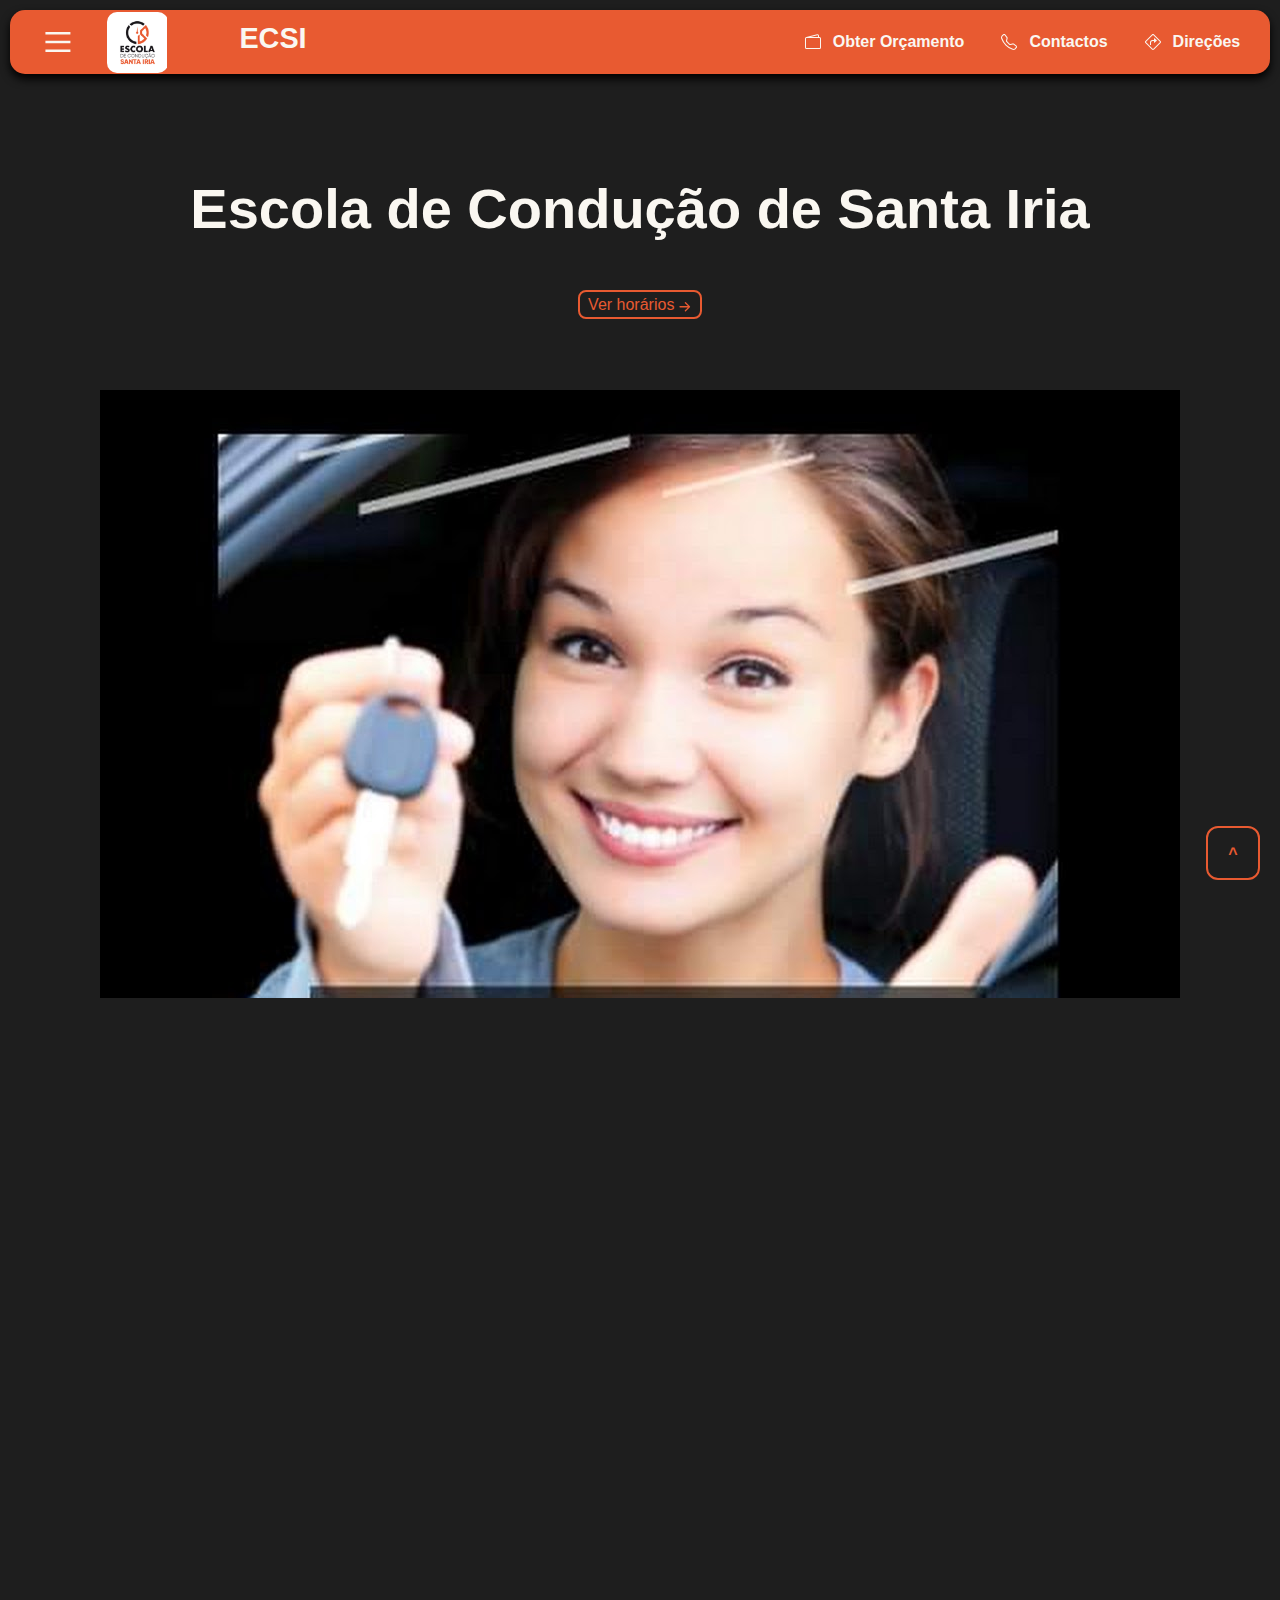
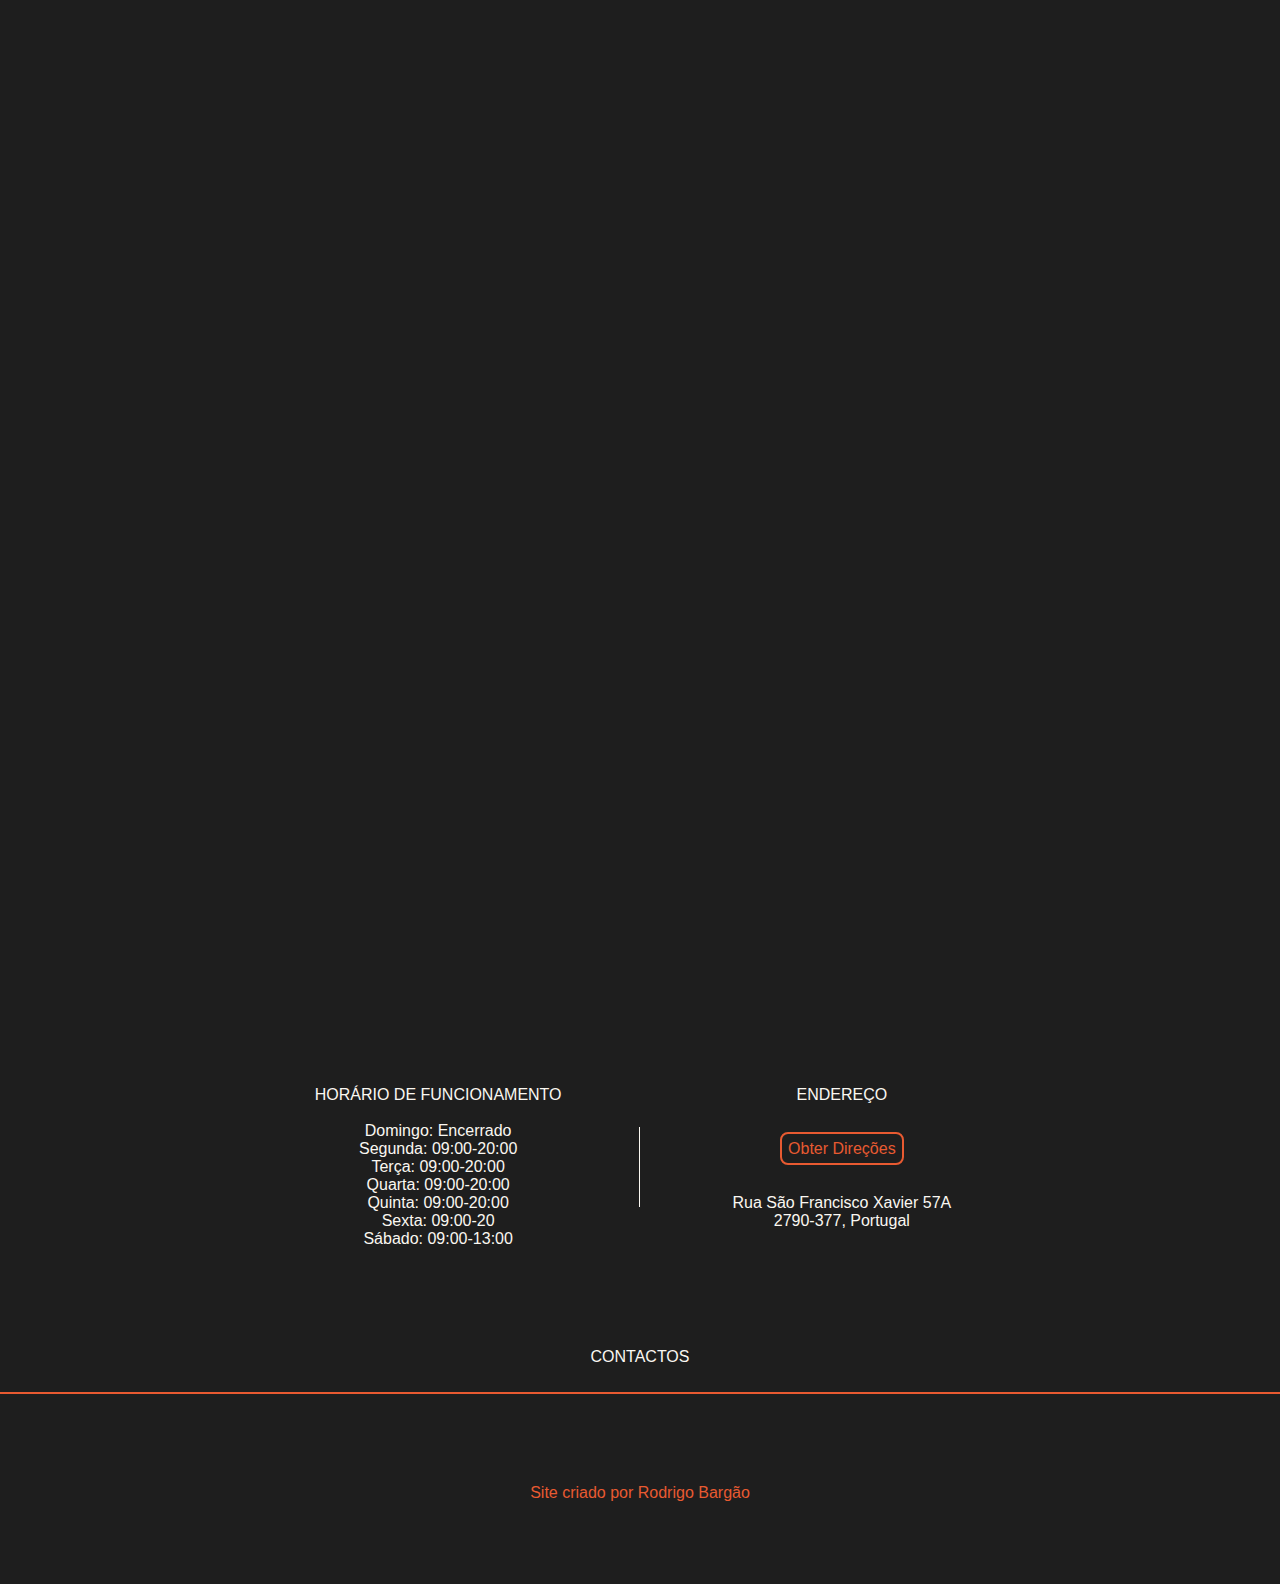
<file: index.html>
<!DOCTYPE html>
<html lang="pt">
    <head>
        <meta charset="UTF-8">
        <meta http-equiv="X-UA-Compatible" content="IE=edge">
        <meta name="viewport" content="width=device-width, initial-scale=1, maximum-scale=2.00">
        <title>Escola de Condução de Sante Iria</title>
        <link rel="icon" type="image/x-icon" href="imagens/logo2.ico">
        <link href='https://css.gg/menu-motion.css' rel='stylesheet'>
        <link rel="stylesheet" href="style.css">
    </head>
    <body>
<!--BACK 2 TOP  BACK 2 TOP  BACK 2 TOP  BACK 2 TOP  BACK 2 TOP  BACK 2 TOP  BACK 2 TOP  BACK 2 TOP  BACK 2 TOP  BACK 2 TOP  BACK 2 TOP  BACK 2 TOP  BACK 2 TOP  BACK 2 TOP-->
        <div class="back2top">
            <a href="#nav-menu" class="back2top_item"><b>^</b></a>
        </div>
<!--NAVEGATION MENU  NAVEGATION MENU  NAVEGATION MENU  NAVEGATION MENU  NAVEGATION MENU  NAVEGATION MENU  NAVEGATION MENU  NAVEGATION MENU  NAVEGATION MENU  NAVEGATION MENU-->
        <div class="nav-menu" id="nav-menu">
            <div class="dentro-menu1">
                <button class="menu" onclick="this.classList.toggle('opened');this.setAttribute('aria-expanded' , this.classList.contains('opened')), openNav()" aria-label="Main Menu">
                    <svg width="50" height="50" viewBox="0 -10 110 120">
                        <path class="line line1" d="M 20,29.000046 H 80.000231 C 80.000231,29.000046 94.498839,28.817352 94.532987,66.711331 94.543142,77.980673 90.966081,81.670246 85.259173,81.668997 79.552261,81.667751 75.000211,74.999942 75.000211,74.999942 L 25.000021,25.000058" />
                        <path class="line line2" d="M 20,50 H 80" />
                        <path class="line line3" d="M 20,70.999954 H 80.000231 C 80.000231,70.999954 94.498839,71.182648 94.532987,33.288669 94.543142,22.019327 90.966081,18.329754 85.259173,18.331003 79.552261,18.332249 75.000211,25.000058 75.000211,25.000058 L 25.000021,74.999942" />
                    </svg>
                </button> 
            </div>
            <div class="dentro-menu2">
                <a href="Página Principal.html"><img class="icone-nav" src="imagens/logo.ico" style="border-radius: 10px;"></a>
            </div>
            <div class="dentro-menu3">
                <a href="Página Principal.html"><p id="ECSI">ECSI</p></a>
            </div>
            <div class="dentro-menu4">
                <div class="dentro-menu4-1">
                    <div class="esp-h10"></div>
                    <svg xmlns="http://www.w3.org/2000/svg" style="margin:auto; margin-left:0%;" width="16" height="16" fill="currentColor" class="bi bi-wallet2" viewBox="0 0 16 16">
                        <path d="M12.136.326A1.5 1.5 0 0 1 14 1.78V3h.5A1.5 1.5 0 0 1 16 4.5v9a1.5 1.5 0 0 1-1.5 1.5h-13A1.5 1.5 0 0 1 0 13.5v-9a1.5 1.5 0 0 1 1.432-1.499L12.136.326zM5.562 3H13V1.78a.5.5 0 0 0-.621-.484L5.562 3zM1.5 4a.5.5 0 0 0-.5.5v9a.5.5 0 0 0 .5.5h13a.5.5 0 0 0 .5-.5v-9a.5.5 0 0 0-.5-.5h-13z"/>
                    </svg>
                    <a style="margin: 0px;"><b>Obter Orçamento</b></a>
                </div>
                <div class="esp-h15">
                </div>
                <div class="dentro-menu4-2">
                    <div class="esp-h10"></div>
                    <svg xmlns="http://www.w3.org/2000/svg" style="margin:auto; margin-left:0%;" width="16" height="16" fill="currentColor" class="bi bi-telephone" viewBox="0 0 16 16">
                        <path d="M3.654 1.328a.678.678 0 0 0-1.015-.063L1.605 2.3c-.483.484-.661 1.169-.45 1.77a17.568 17.568 0 0 0 4.168 6.608 17.569 17.569 0 0 0 6.608 4.168c.601.211 1.286.033 1.77-.45l1.034-1.034a.678.678 0 0 0-.063-1.015l-2.307-1.794a.678.678 0 0 0-.58-.122l-2.19.547a1.745 1.745 0 0 1-1.657-.459L5.482 8.062a1.745 1.745 0 0 1-.46-1.657l.548-2.19a.678.678 0 0 0-.122-.58L3.654 1.328zM1.884.511a1.745 1.745 0 0 1 2.612.163L6.29 2.98c.329.423.445.974.315 1.494l-.547 2.19a.678.678 0 0 0 .178.643l2.457 2.457a.678.678 0 0 0 .644.178l2.189-.547a1.745 1.745 0 0 1 1.494.315l2.306 1.794c.829.645.905 1.87.163 2.611l-1.034 1.034c-.74.74-1.846 1.065-2.877.702a18.634 18.634 0 0 1-7.01-4.42 18.634 18.634 0 0 1-4.42-7.009c-.362-1.03-.037-2.137.703-2.877L1.885.511z"/>
                    </svg>
                    <a style="margin: 0px"><b>Contactos</b></a>
                </div>
                <div class="esp-h15"></div>
                <div class="dentro-menu4-3">
                    <div class="esp-h10"></div>
                    <svg xmlns="http://www.w3.org/2000/svg" style="margin:auto; margin-left:0%;" width="16" height="16" fill="currentColor" class="bi bi-sign-turn-right" viewBox="0 0 16 16">
                        <path d="M5 8.5A2.5 2.5 0 0 1 7.5 6H9V4.534a.25.25 0 0 1 .41-.192l2.36 1.966c.12.1.12.284 0 .384L9.41 8.658A.25.25 0 0 1 9 8.466V7H7.5A1.5 1.5 0 0 0 6 8.5V11H5V8.5Z"/>
                        <path fill-rule="evenodd" d="M6.95.435c.58-.58 1.52-.58 2.1 0l6.515 6.516c.58.58.58 1.519 0 2.098L9.05 15.565c-.58.58-1.519.58-2.098 0L.435 9.05a1.482 1.482 0 0 1 0-2.098L6.95.435Zm1.4.7a.495.495 0 0 0-.7 0L1.134 7.65a.495.495 0 0 0 0 .7l6.516 6.516a.495.495 0 0 0 .7 0l6.516-6.516a.495.495 0 0 0 0-.7L8.35 1.134Z"/>
                    </svg>
                    <a href="https://www.google.com/maps/dir//Escola+de+Condu%C3%A7%C3%A3o+Santa+Iria/data=!4m8!4m7!1m0!1m5!1m1!1s0xd192e8a212d2679:0xc663e9b6babf6897!2m2!1d-9.083314999999999!2d38.8463413" target="_blank" style="margin: 0px"><b>Direções</b></a>
                </div>
            </div>
        </div>
        <div class="menu-esq" id="mySidenav" >
            <a href="javascript:void(0)" class="closebtn" onclick="closeNav()">&times;</a>
            <br><br><br>
            <ul>
                <li style="margin-bottom: 5px;"><a href="#" onclick="closeNav()">Orçamento</a></li>
                <li><a href="#" onclick="closeNav()">Contactos</a></li>
                <li><a href="#" onclick="closeNav()">Direções</a></li>
                <li><a href="#horarios" onclick="closeNav()">Horários</a></li>
            </ul>
        </div>
<!--MAIN BODY  MAIN BODY  MAIN BODY  MAIN BODY  MAIN BODY  MAIN BODY  MAIN BODY  MAIN BODY  MAIN BODY  MAIN BODY  MAIN BODY  MAIN BODY  MAIN BODY  MAIN BODY  MAIN BODY  MAIN BODY-->
        <div class="principal">
            <br><br><br>
            <h1 class="titulo">Escola de Condução de Santa Iria</h1>
            <br>
            <a href="#horarios" class="atalho-horarios">Ver horários<svg xmlns="http://www.w3.org/2000/svg"width="21.5" height="21.5" fill="currentColor" class="bi bi-arrow-right-short" viewBox="0 0 16 16"><path fill-rule="evenodd" d="M4 8a.5.5 0 0 1 .5-.5h5.793L8.146 5.354a.5.5 0 1 1 .708-.708l3 3a.5.5 0 0 1 0 .708l-3 3a.5.5 0 0 1-.708-.708L10.293 8.5H4.5A.5.5 0 0 1 4 8z"/></svg></a>
            <br><br><br><br><br>
            <img src="imagens/1.jpg" alt="Imagem1" class="imagem1">
            <br><br><br><br><br><br><br><br><br><br><br><br><br><br><br><br><br><br><br><br><br><br><br><br><br><br><br><br><br><br><br><br><br><br><br><br><br><br><br><br><br><br><br><br><br><br><br><br><br><br><br><br><br><br><br><br><br><br><br><br><br><br><br><br><br><br><br><br><br><br><br><br><br><br><br><br><br><br><br><br><br><br><br><br><br><br><br><br><br>
            <div class="info">
                <div id="horarios" class="horarios">
                    HORÁRIO DE FUNCIONAMENTO<br><br>
                    Domingo: Encerrado <br>
                    Segunda: 09:00-20:00 <br>
                    Terça: 09:00-20:00 <br>
                    Quarta: 09:00-20:00 <br>
                    Quinta: 09:00-20:00 <br>
                    Sexta: 09:00-20 <br>
                    Sábado: 09:00-13:00 <br>
                </div>
                <div style="border-left:1px solid rgb(250, 247, 241);height:80px; margin:auto;"></div>
                <div class="horarios">
                    ENDEREÇO<br><br><br>
                    <a href="https://www.google.com/maps/dir//Escola+de+Condu%C3%A7%C3%A3o+Santa+Iria/data=!4m8!4m7!1m0!1m5!1m1!1s0xd192e8a212d2679:0xc663e9b6babf6897!2m2!1d-9.083314999999999!2d38.8463413" target="_blank" class="atalho-direcoes">Obter Direções</a><br><br><br>
                    Rua São Francisco Xavier 57A<br>
                    2790-377, Portugal
                </div>
            </div>
            <div class="contactos">
                CONTACTOS <br><br>

            </div>
        </div>
<!--FOOTER  FOOTER  FOOTER  FOOTER  FOOTER  FOOTER  FOOTER  FOOTER  FOOTER  FOOTER  FOOTER  FOOTER  FOOTER  FOOTER  FOOTER  FOOTER  FOOTER  FOOTER  FOOTER  FOOTER  FOOTER  FOOTER-->
        <hr class="separador-footer">        
        <footer class="footer">
            <p>Site criado por Rodrigo Bargão</p>
        </footer>
<!--SCRIPTS  SCRIPTS  SCRIPTS  SCRIPTS  SCRIPTS  SCRIPTS  SCRIPTS  SCRIPTS  SCRIPTS  SCRIPTS  SCRIPTS  SCRIPTS  SCRIPTS  SCRIPTS  SCRIPTS  SCRIPTS  SCRIPTS  SCRIPTS  SCRIPTS  SCRIPTS-->
        <script>
            function openNav() {
            document.getElementById("mySidenav").style.width = "300px";
            document.getElementById("mySidenev").style.borderTopLeftRadius = "15px";
            }
            
            function closeNav() {
            document.getElementById("mySidenav").style.width = "0";
            }
            </script>
    </body>
</html>
</file>
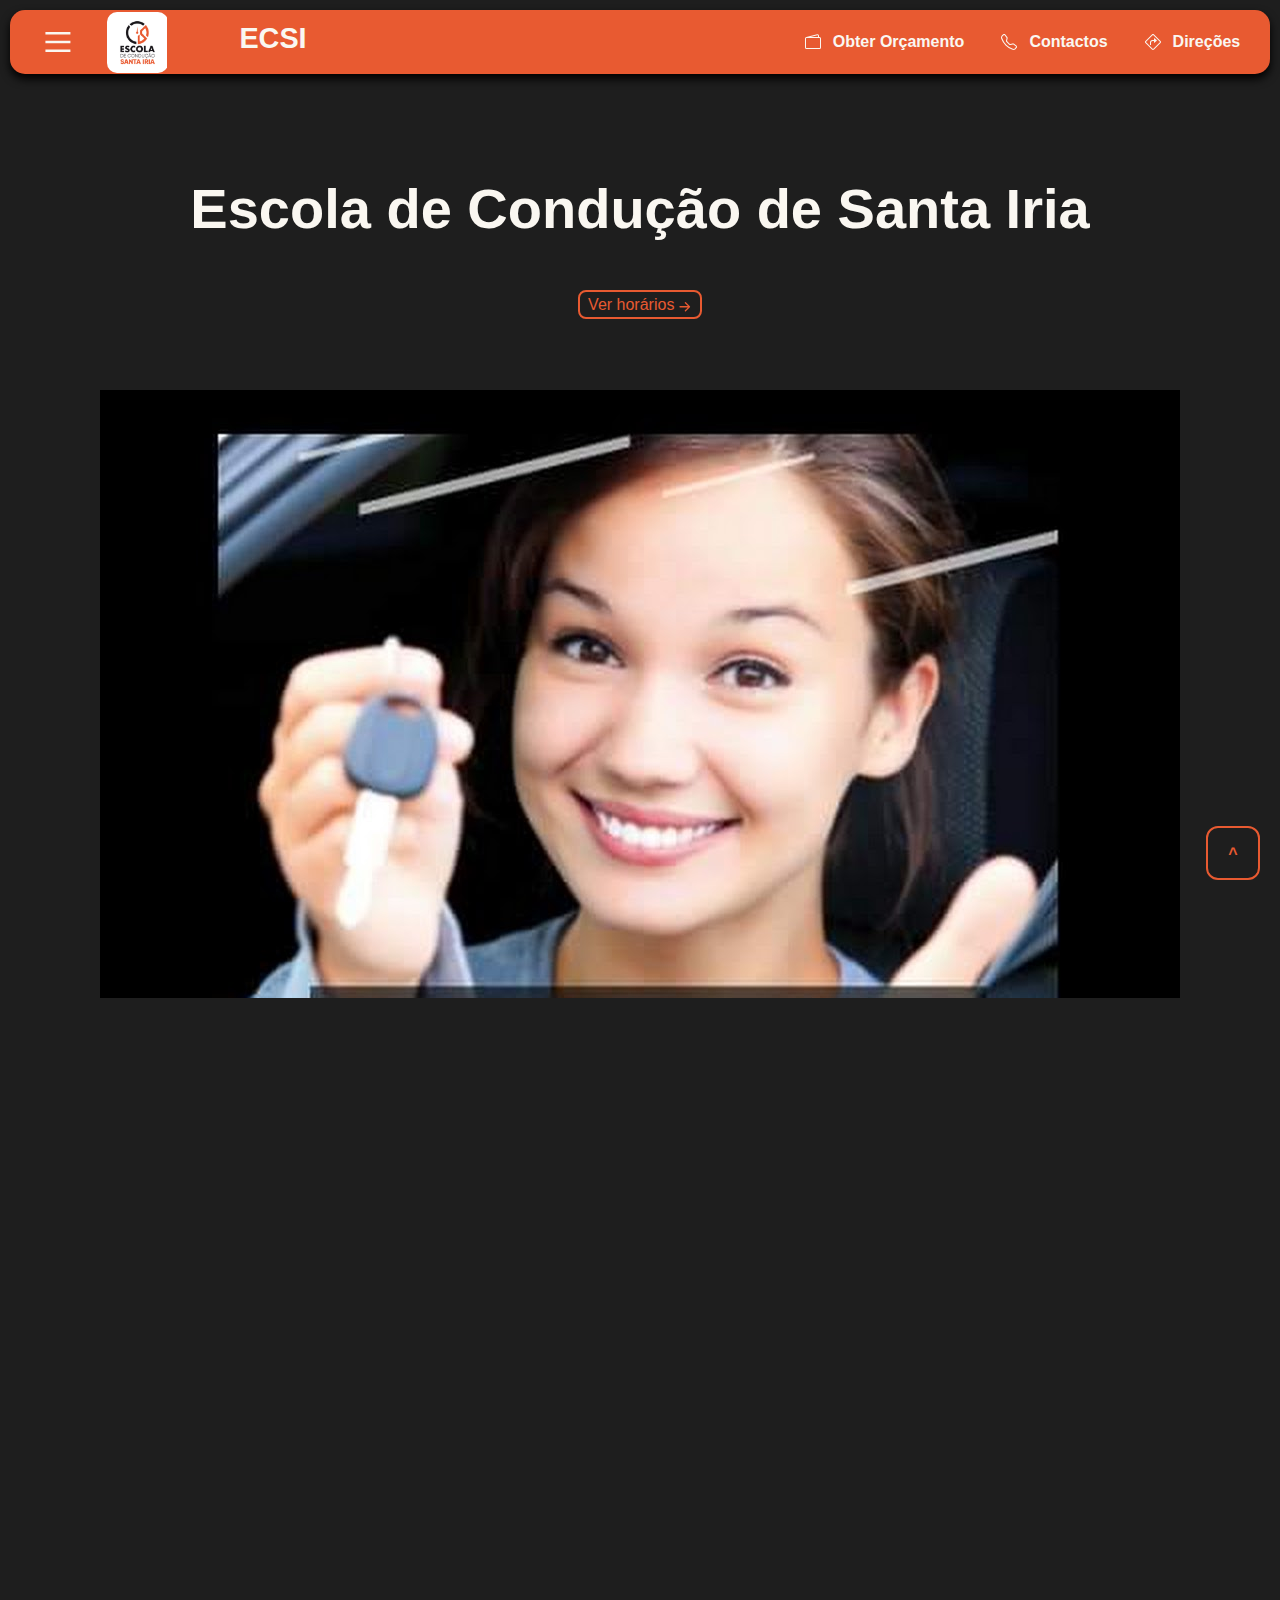
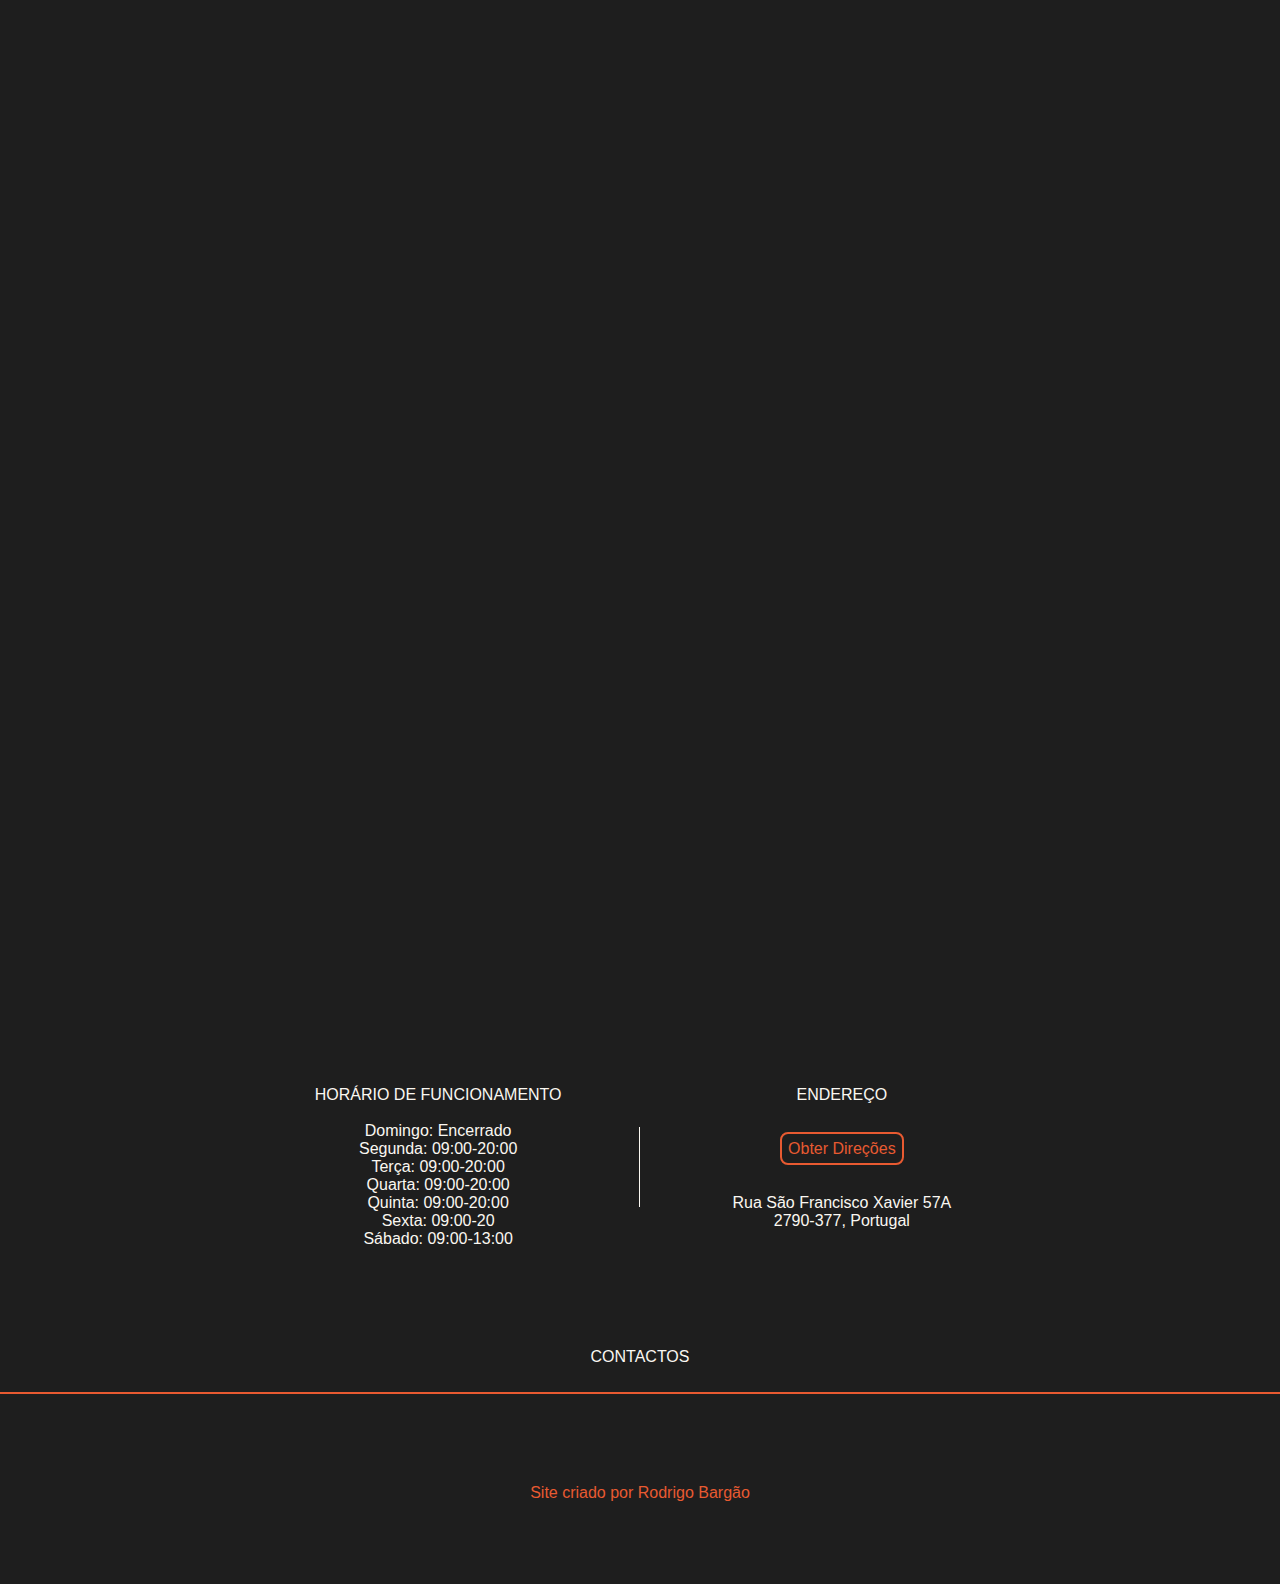
<file: Página Principal.html>
<!DOCTYPE html>
<html lang="pt">
    <head>
        <meta charset="UTF-8">
        <meta http-equiv="X-UA-Compatible" content="IE=edge">
        <meta name="viewport" content="width=device-width, initial-scale=1, maximum-scale=2.00">
        <title>Escola de Condução de Sante Iria</title>
        <link rel="icon" type="image/x-icon" href="imagens/logo2.ico">
        <link href='https://css.gg/menu-motion.css' rel='stylesheet'>
        <link rel="stylesheet" href="style.css">
    </head>
    <body>
<!--BACK 2 TOP  BACK 2 TOP  BACK 2 TOP  BACK 2 TOP  BACK 2 TOP  BACK 2 TOP  BACK 2 TOP  BACK 2 TOP  BACK 2 TOP  BACK 2 TOP  BACK 2 TOP  BACK 2 TOP  BACK 2 TOP  BACK 2 TOP-->
        <div class="back2top">
            <a href="#nav-menu" class="back2top_item"><b>^</b></a>
        </div>
<!--NAVEGATION MENU  NAVEGATION MENU  NAVEGATION MENU  NAVEGATION MENU  NAVEGATION MENU  NAVEGATION MENU  NAVEGATION MENU  NAVEGATION MENU  NAVEGATION MENU  NAVEGATION MENU-->
        <div class="nav-menu" id="nav-menu">
            <div class="dentro-menu1">
                <button class="menu" onclick="this.classList.toggle('opened');this.setAttribute('aria-expanded' , this.classList.contains('opened')), openNav()" aria-label="Main Menu">
                    <svg width="50" height="50" viewBox="0 -10 110 120">
                        <path class="line line1" d="M 20,29.000046 H 80.000231 C 80.000231,29.000046 94.498839,28.817352 94.532987,66.711331 94.543142,77.980673 90.966081,81.670246 85.259173,81.668997 79.552261,81.667751 75.000211,74.999942 75.000211,74.999942 L 25.000021,25.000058" />
                        <path class="line line2" d="M 20,50 H 80" />
                        <path class="line line3" d="M 20,70.999954 H 80.000231 C 80.000231,70.999954 94.498839,71.182648 94.532987,33.288669 94.543142,22.019327 90.966081,18.329754 85.259173,18.331003 79.552261,18.332249 75.000211,25.000058 75.000211,25.000058 L 25.000021,74.999942" />
                    </svg>
                </button> 
            </div>
            <div class="dentro-menu2">
                <a href="Página Principal.html"><img class="icone-nav" src="imagens/logo.ico" style="border-radius: 10px;"></a>
            </div>
            <div class="dentro-menu3">
                <a href="Página Principal.html"><p id="ECSI">ECSI</p></a>
            </div>
            <div class="dentro-menu4">
                <div class="dentro-menu4-1">
                    <div class="esp-h10"></div>
                    <svg xmlns="http://www.w3.org/2000/svg" style="margin:auto; margin-left:0%;" width="16" height="16" fill="currentColor" class="bi bi-wallet2" viewBox="0 0 16 16">
                        <path d="M12.136.326A1.5 1.5 0 0 1 14 1.78V3h.5A1.5 1.5 0 0 1 16 4.5v9a1.5 1.5 0 0 1-1.5 1.5h-13A1.5 1.5 0 0 1 0 13.5v-9a1.5 1.5 0 0 1 1.432-1.499L12.136.326zM5.562 3H13V1.78a.5.5 0 0 0-.621-.484L5.562 3zM1.5 4a.5.5 0 0 0-.5.5v9a.5.5 0 0 0 .5.5h13a.5.5 0 0 0 .5-.5v-9a.5.5 0 0 0-.5-.5h-13z"/>
                    </svg>
                    <a style="margin: 0px;"><b>Obter Orçamento</b></a>
                </div>
                <div class="esp-h15">
                </div>
                <div class="dentro-menu4-2">
                    <div class="esp-h10"></div>
                    <svg xmlns="http://www.w3.org/2000/svg" style="margin:auto; margin-left:0%;" width="16" height="16" fill="currentColor" class="bi bi-telephone" viewBox="0 0 16 16">
                        <path d="M3.654 1.328a.678.678 0 0 0-1.015-.063L1.605 2.3c-.483.484-.661 1.169-.45 1.77a17.568 17.568 0 0 0 4.168 6.608 17.569 17.569 0 0 0 6.608 4.168c.601.211 1.286.033 1.77-.45l1.034-1.034a.678.678 0 0 0-.063-1.015l-2.307-1.794a.678.678 0 0 0-.58-.122l-2.19.547a1.745 1.745 0 0 1-1.657-.459L5.482 8.062a1.745 1.745 0 0 1-.46-1.657l.548-2.19a.678.678 0 0 0-.122-.58L3.654 1.328zM1.884.511a1.745 1.745 0 0 1 2.612.163L6.29 2.98c.329.423.445.974.315 1.494l-.547 2.19a.678.678 0 0 0 .178.643l2.457 2.457a.678.678 0 0 0 .644.178l2.189-.547a1.745 1.745 0 0 1 1.494.315l2.306 1.794c.829.645.905 1.87.163 2.611l-1.034 1.034c-.74.74-1.846 1.065-2.877.702a18.634 18.634 0 0 1-7.01-4.42 18.634 18.634 0 0 1-4.42-7.009c-.362-1.03-.037-2.137.703-2.877L1.885.511z"/>
                    </svg>
                    <a style="margin: 0px"><b>Contactos</b></a>
                </div>
                <div class="esp-h15"></div>
                <div class="dentro-menu4-3">
                    <div class="esp-h10"></div>
                    <svg xmlns="http://www.w3.org/2000/svg" style="margin:auto; margin-left:0%;" width="16" height="16" fill="currentColor" class="bi bi-sign-turn-right" viewBox="0 0 16 16">
                        <path d="M5 8.5A2.5 2.5 0 0 1 7.5 6H9V4.534a.25.25 0 0 1 .41-.192l2.36 1.966c.12.1.12.284 0 .384L9.41 8.658A.25.25 0 0 1 9 8.466V7H7.5A1.5 1.5 0 0 0 6 8.5V11H5V8.5Z"/>
                        <path fill-rule="evenodd" d="M6.95.435c.58-.58 1.52-.58 2.1 0l6.515 6.516c.58.58.58 1.519 0 2.098L9.05 15.565c-.58.58-1.519.58-2.098 0L.435 9.05a1.482 1.482 0 0 1 0-2.098L6.95.435Zm1.4.7a.495.495 0 0 0-.7 0L1.134 7.65a.495.495 0 0 0 0 .7l6.516 6.516a.495.495 0 0 0 .7 0l6.516-6.516a.495.495 0 0 0 0-.7L8.35 1.134Z"/>
                    </svg>
                    <a href="https://www.google.com/maps/dir//Escola+de+Condu%C3%A7%C3%A3o+Santa+Iria/data=!4m8!4m7!1m0!1m5!1m1!1s0xd192e8a212d2679:0xc663e9b6babf6897!2m2!1d-9.083314999999999!2d38.8463413" target="_blank" style="margin: 0px"><b>Direções</b></a>
                </div>
            </div>
        </div>
        <div class="menu-esq" id="mySidenav" >
            <a href="javascript:void(0)" class="closebtn" onclick="closeNav()">&times;</a>
            <br><br><br>
            <ul>
                <li style="margin-bottom: 5px;"><a href="#" onclick="closeNav()">Orçamento</a></li>
                <li><a href="#" onclick="closeNav()">Contactos</a></li>
                <li><a href="#" onclick="closeNav()">Direções</a></li>
                <li><a href="#horarios" onclick="closeNav()">Horários</a></li>
            </ul>
        </div>
<!--MAIN BODY  MAIN BODY  MAIN BODY  MAIN BODY  MAIN BODY  MAIN BODY  MAIN BODY  MAIN BODY  MAIN BODY  MAIN BODY  MAIN BODY  MAIN BODY  MAIN BODY  MAIN BODY  MAIN BODY  MAIN BODY-->
        <div class="principal">
            <br><br><br>
            <h1 class="titulo">Escola de Condução de Santa Iria</h1>
            <br>
            <a href="#horarios" class="atalho-horarios">Ver horários<svg xmlns="http://www.w3.org/2000/svg"width="21.5" height="21.5" fill="currentColor" class="bi bi-arrow-right-short" viewBox="0 0 16 16"><path fill-rule="evenodd" d="M4 8a.5.5 0 0 1 .5-.5h5.793L8.146 5.354a.5.5 0 1 1 .708-.708l3 3a.5.5 0 0 1 0 .708l-3 3a.5.5 0 0 1-.708-.708L10.293 8.5H4.5A.5.5 0 0 1 4 8z"/></svg></a>
            <br><br><br><br><br>
            <img src="imagens/1.jpg" alt="Imagem1" class="imagem1">
            <br><br><br><br><br><br><br><br><br><br><br><br><br><br><br><br><br><br><br><br><br><br><br><br><br><br><br><br><br><br><br><br><br><br><br><br><br><br><br><br><br><br><br><br><br><br><br><br><br><br><br><br><br><br><br><br><br><br><br><br><br><br><br><br><br><br><br><br><br><br><br><br><br><br><br><br><br><br><br><br><br><br><br><br><br><br><br><br><br>
            <div class="info">
                <div id="horarios" class="horarios">
                    HORÁRIO DE FUNCIONAMENTO<br><br>
                    Domingo: Encerrado <br>
                    Segunda: 09:00-20:00 <br>
                    Terça: 09:00-20:00 <br>
                    Quarta: 09:00-20:00 <br>
                    Quinta: 09:00-20:00 <br>
                    Sexta: 09:00-20 <br>
                    Sábado: 09:00-13:00 <br>
                </div>
                <div style="border-left:1px solid rgb(250, 247, 241);height:80px; margin:auto;"></div>
                <div class="horarios">
                    ENDEREÇO<br><br><br>
                    <a href="https://www.google.com/maps/dir//Escola+de+Condu%C3%A7%C3%A3o+Santa+Iria/data=!4m8!4m7!1m0!1m5!1m1!1s0xd192e8a212d2679:0xc663e9b6babf6897!2m2!1d-9.083314999999999!2d38.8463413" target="_blank" class="atalho-direcoes">Obter Direções</a><br><br><br>
                    Rua São Francisco Xavier 57A<br>
                    2790-377, Portugal
                </div>
            </div>
            <div class="contactos">
                CONTACTOS <br><br>

            </div>
        </div>
<!--FOOTER  FOOTER  FOOTER  FOOTER  FOOTER  FOOTER  FOOTER  FOOTER  FOOTER  FOOTER  FOOTER  FOOTER  FOOTER  FOOTER  FOOTER  FOOTER  FOOTER  FOOTER  FOOTER  FOOTER  FOOTER  FOOTER-->
        <hr class="separador-footer">        
        <footer class="footer">
            <p>Site criado por Rodrigo Bargão</p>
        </footer>
<!--SCRIPTS  SCRIPTS  SCRIPTS  SCRIPTS  SCRIPTS  SCRIPTS  SCRIPTS  SCRIPTS  SCRIPTS  SCRIPTS  SCRIPTS  SCRIPTS  SCRIPTS  SCRIPTS  SCRIPTS  SCRIPTS  SCRIPTS  SCRIPTS  SCRIPTS  SCRIPTS-->
        <script>
            function openNav() {
            document.getElementById("mySidenav").style.width = "300px";
            document.getElementById("mySidenev").style.borderTopLeftRadius = "15px";
            }
            
            function closeNav() {
            document.getElementById("mySidenav").style.width = "0";
            }
            </script>
    </body>
</html>
</file>
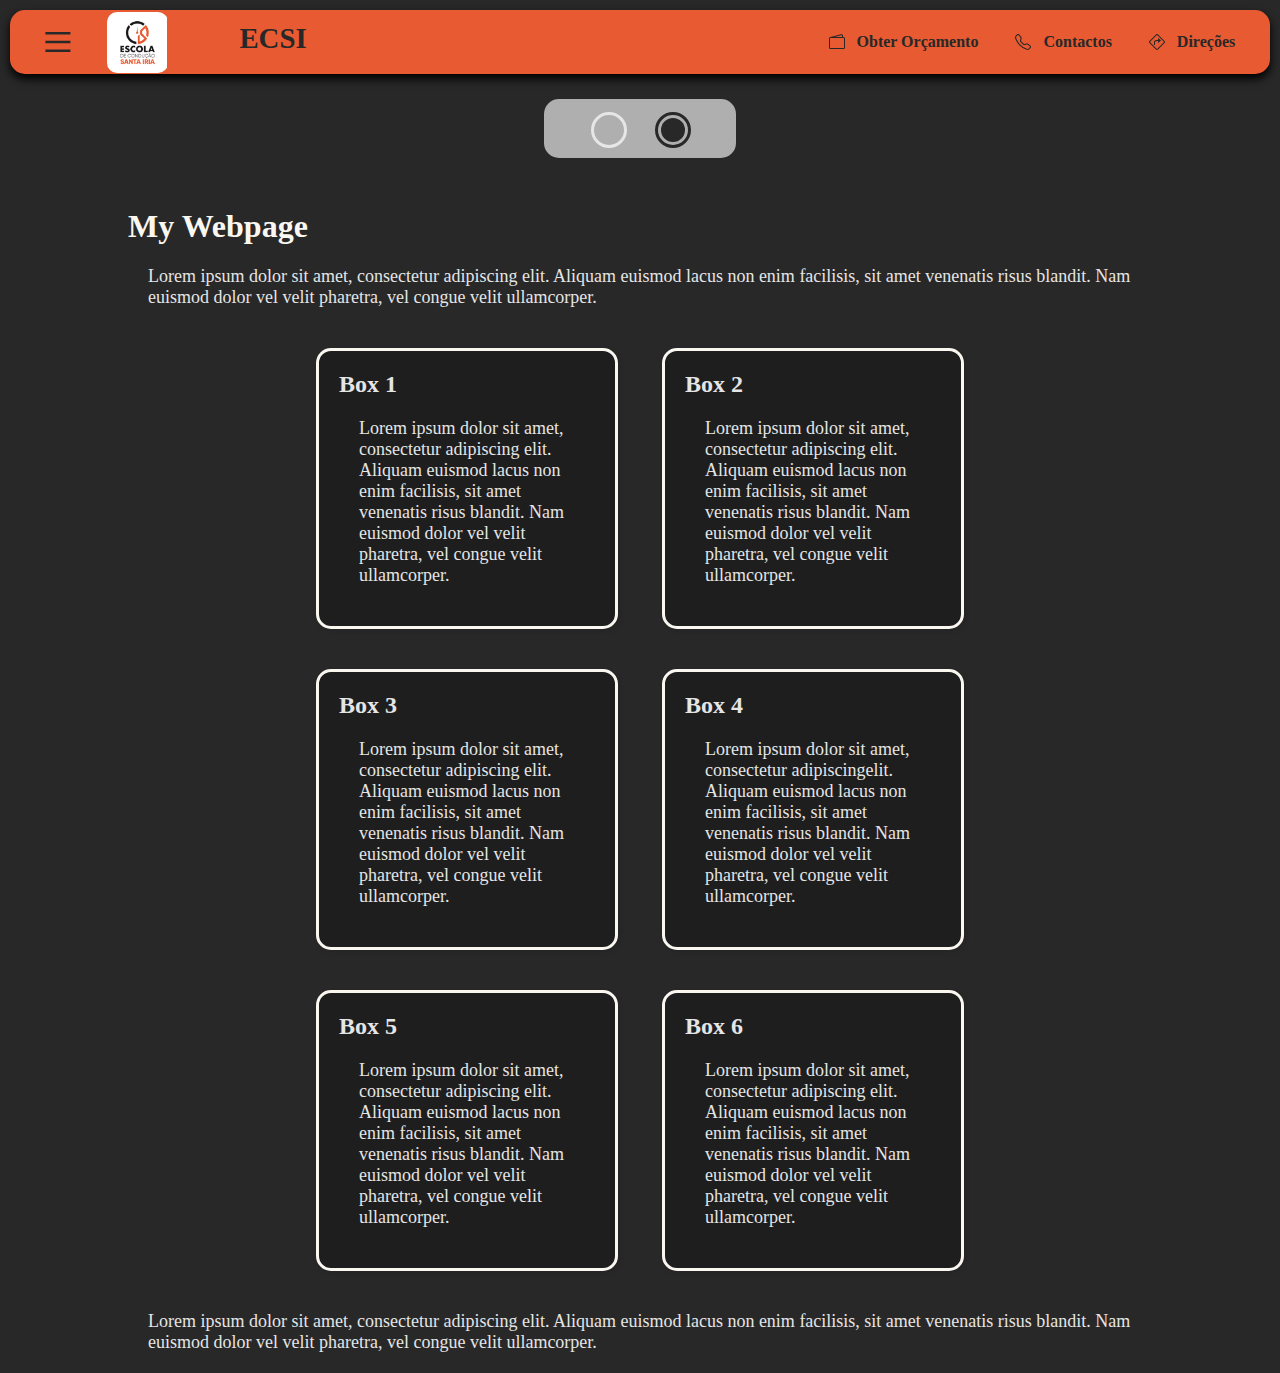
<file: PAP'S/Teste/Teste.html>
<!DOCTYPE html>
<html lang="pt">
  <head>
    <meta charset="UTF-8">
    <meta http-equiv="X-UA-Compatible" content="IE=edge">
    <meta name="viewport" content="width=device-width, initial-scale=1.0">
    <title>Teste</title>
    <link rel="stylesheet" href="style.css">
  </head>
  <body>
<!--NAVEGATION MENU  NAVEGATION MENU  NAVEGATION MENU  NAVEGATION MENU  NAVEGATION MENU  NAVEGATION MENU  NAVEGATION MENU  NAVEGATION MENU  NAVEGATION MENU  NAVEGATION MENU-->
    <div class="nav-menu" id="nav-menu">
      <div class="dentro-menu1">
        <button class="menu" onclick="this.classList.toggle('opened');this.setAttribute('aria-expanded' , this.classList.contains('opened')), openNav()" aria-label="Main Menu">
          <svg width="50" height="50" viewBox="0 -10 110 120">
            <path class="line line1" d="M 20,29.000046 H 80.000231 C 80.000231,29.000046 94.498839,28.817352 94.532987,66.711331 94.543142,77.980673 90.966081,81.670246 85.259173,81.668997 79.552261,81.667751 75.000211,74.999942 75.000211,74.999942 L 25.000021,25.000058" />
            <path class="line line2" d="M 20,50 H 80" />
            <path class="line line3" d="M 20,70.999954 H 80.000231 C 80.000231,70.999954 94.498839,71.182648 94.532987,33.288669 94.543142,22.019327 90.966081,18.329754 85.259173,18.331003 79.552261,18.332249 75.000211,25.000058 75.000211,25.000058 L 25.000021,74.999942" />
          </svg>
        </button> 
      </div>
      <div class="dentro-menu2">
        <a href="Página Principal.html"><img class="icone-nav" src="imagens/logo.ico" style="border-radius: 10px;"></a>
      </div>
      <div class="dentro-menu3">
        <a href="Página Principal.html"><p id="ECSI">ECSI</p></a>
      </div>
      <div class="dentro-menu4">
      <div class="dentro-menu4-1">
        <div class="esp-h10"></div>
        <svg xmlns="http://www.w3.org/2000/svg" style="margin:auto; margin-left:0%;" width="16" height="16" fill="currentColor" class="bi bi-wallet2" viewBox="0 0 16 16">
            <path d="M12.136.326A1.5 1.5 0 0 1 14 1.78V3h.5A1.5 1.5 0 0 1 16 4.5v9a1.5 1.5 0 0 1-1.5 1.5h-13A1.5 1.5 0 0 1 0 13.5v-9a1.5 1.5 0 0 1 1.432-1.499L12.136.326zM5.562 3H13V1.78a.5.5 0 0 0-.621-.484L5.562 3zM1.5 4a.5.5 0 0 0-.5.5v9a.5.5 0 0 0 .5.5h13a.5.5 0 0 0 .5-.5v-9a.5.5 0 0 0-.5-.5h-13z"/>
        </svg>
        <a style="margin: 0px;"><b>Obter Orçamento</b></a>
      </div>
      <div class="esp-h15">
      </div>
      <div class="dentro-menu4-2">
        <div class="esp-h10"></div>
        <svg xmlns="http://www.w3.org/2000/svg" style="margin:auto; margin-left:0%;" width="16" height="16" fill="currentColor" class="bi bi-telephone" viewBox="0 0 16 16">
          <path d="M3.654 1.328a.678.678 0 0 0-1.015-.063L1.605 2.3c-.483.484-.661 1.169-.45 1.77a17.568 17.568 0 0 0 4.168 6.608 17.569 17.569 0 0 0 6.608 4.168c.601.211 1.286.033 1.77-.45l1.034-1.034a.678.678 0 0 0-.063-1.015l-2.307-1.794a.678.678 0 0 0-.58-.122l-2.19.547a1.745 1.745 0 0 1-1.657-.459L5.482 8.062a1.745 1.745 0 0 1-.46-1.657l.548-2.19a.678.678 0 0 0-.122-.58L3.654 1.328zM1.884.511a1.745 1.745 0 0 1 2.612.163L6.29 2.98c.329.423.445.974.315 1.494l-.547 2.19a.678.678 0 0 0 .178.643l2.457 2.457a.678.678 0 0 0 .644.178l2.189-.547a1.745 1.745 0 0 1 1.494.315l2.306 1.794c.829.645.905 1.87.163 2.611l-1.034 1.034c-.74.74-1.846 1.065-2.877.702a18.634 18.634 0 0 1-7.01-4.42 18.634 18.634 0 0 1-4.42-7.009c-.362-1.03-.037-2.137.703-2.877L1.885.511z"/>
        </svg>
        <a style="margin: 0px"><b>Contactos</b></a>
      </div>
      <div class="esp-h15"></div>
      <div class="dentro-menu4-3">
        <div class="esp-h10"></div>
        <svg xmlns="http://www.w3.org/2000/svg" style="margin:auto; margin-left:0%;" width="16" height="16" fill="currentColor" class="bi bi-sign-turn-right" viewBox="0 0 16 16">
          <path d="M5 8.5A2.5 2.5 0 0 1 7.5 6H9V4.534a.25.25 0 0 1 .41-.192l2.36 1.966c.12.1.12.284 0 .384L9.41 8.658A.25.25 0 0 1 9 8.466V7H7.5A1.5 1.5 0 0 0 6 8.5V11H5V8.5Z"/>
          <path fill-rule="evenodd" d="M6.95.435c.58-.58 1.52-.58 2.1 0l6.515 6.516c.58.58.58 1.519 0 2.098L9.05 15.565c-.58.58-1.519.58-2.098 0L.435 9.05a1.482 1.482 0 0 1 0-2.098L6.95.435Zm1.4.7a.495.495 0 0 0-.7 0L1.134 7.65a.495.495 0 0 0 0 .7l6.516 6.516a.495.495 0 0 0 .7 0l6.516-6.516a.495.495 0 0 0 0-.7L8.35 1.134Z"/>
        </svg>
        <a href="https://www.google.com/maps/dir//Escola+de+Condu%C3%A7%C3%A3o+Santa+Iria/data=!4m8!4m7!1m0!1m5!1m1!1s0xd192e8a212d2679:0xc663e9b6babf6897!2m2!1d-9.083314999999999!2d38.8463413" target="_blank" style="margin: 0px"><b>Direções</b></a>
      </div>
    </div>
    </div>
    <div class="menu-esq" id="mySidenav" >
      <a href="javascript:void(0)" class="closebtn" onclick="closeNav()">&times;</a>
      <br><br><br>
      <ul>
        <li><a href="#" onclick="closeNav()">Orçamento</a></li>
        <li><a href="#" onclick="closeNav()">Contactos</a></li>
        <li><a href="#" onclick="closeNav()">Direções</a></li>
        <li><a href="#horarios" onclick="closeNav()">Horários</a></li>
      </ul>
    </div>
<!--MAIN BODY  MAIN BODY  MAIN BODY  MAIN BODY  MAIN BODY  MAIN BODY  MAIN BODY  MAIN BODY  MAIN BODY  MAIN BODY  MAIN BODY  MAIN BODY  MAIN BODY  MAIN BODY  MAIN BODY  MAIN BODY-->
    <div class="principal">
      <form class="color-picker">
        <fieldset>
          <legend class="visually-hidden">Escolhe um tema</legend>
          <label for="tema" class="visually-hidden">light</label>
          <input type="radio" name="tema" id="light">
          <label for="tema" class="visually-hidden">dark</label>
          <input type="radio" name="tema" id="dark" checked>
        </fieldset>
      </form>
      <h1>My Webpage</h1>
      <p>Lorem ipsum dolor sit amet, consectetur adipiscing elit. Aliquam euismod 
      lacus non enim facilisis, sit amet venenatis risus blandit. Nam euismod dolor 
      vel velit pharetra, vel congue velit ullamcorper.</p>
      <div class="box-div">
        <div class="box">
          <h2>Box 1</h2>
          <p>Lorem ipsum dolor sit amet, consectetur adipiscing elit. Aliquam euismod 
          lacus non enim facilisis, sit amet venenatis risus blandit. Nam euismod dolor 
          vel velit pharetra, vel congue velit ullamcorper.</p>
        </div>
        <div class="box">
          <h2>Box 2</h2>
          <p>Lorem ipsum dolor sit amet, consectetur adipiscing elit. Aliquam euismod 
          lacus non enim facilisis, sit amet venenatis risus blandit. Nam euismod dolor 
          vel velit pharetra, vel congue velit ullamcorper.</p>
        </div>
        <div class="box">
          <h2>Box 3</h2>
          <p>Lorem ipsum dolor sit amet, consectetur adipiscing elit. Aliquam euismod 
          lacus non enim facilisis, sit amet venenatis risus blandit. Nam euismod dolor 
          vel velit pharetra, vel congue velit ullamcorper.</p>
        </div>
        <div class="box">
          <h2>Box 4</h2>
          <p>Lorem ipsum dolor sit amet, consectetur adipiscingelit. Aliquam euismod
            lacus non enim facilisis, sit amet venenatis risus blandit. Nam euismod dolor
            vel velit pharetra, vel congue velit ullamcorper.</p>
        </div>
        <div class="box">
            <h2>Box 5</h2>
            <p>Lorem ipsum dolor sit amet, consectetur adipiscing elit. Aliquam euismod
            lacus non enim facilisis, sit amet venenatis risus blandit. Nam euismod dolor
            vel velit pharetra, vel congue velit ullamcorper.</p>
        </div>
        <div class="box">
            <h2>Box 6</h2>
            <p>Lorem ipsum dolor sit amet, consectetur adipiscing elit. Aliquam euismod
            lacus non enim facilisis, sit amet venenatis risus blandit. Nam euismod dolor
            vel velit pharetra, vel congue velit ullamcorper.</p>
        </div>
      </div>
      <p>Lorem ipsum dolor sit amet, consectetur adipiscing elit. Aliquam euismod
      lacus non enim facilisis, sit amet venenatis risus blandit. Nam euismod dolor
      vel velit pharetra, vel congue velit ullamcorper.</p>
    </div>
  </body>
</html>
</file>
<file: style.css>
@media screen and (prefers-reduced-motion: no-preference) {
    html {
        scroll-behavior: smooth;
        scroll-padding: 
            var(--scroll-padding, 5rem);
    }
}

body{
    margin:0%;
    max-width: 100%;
    overflow-x: hidden;
    text-align: center;
    font-family: Verdana, Geneva, Tahoma, sans-serif;
    background-color: rgb(30, 30, 30);
    color: rgb(250, 247, 241);
}
.principal{
    color: rgb(250, 247, 241);
    margin-left: auto;
    margin-right: auto;
    width: 90%;
    height:100%;
    float: none;
    position: static;
    max-width: 90%;
}
.titulo{
    text-align: center;
    margin-left:auto;
    margin-right:auto;
    font-size: 56px;
}
.nav-menu{
    background-color:rgb(232, 90, 49); 
    color:rgb(250, 247, 241);
    height:64px;
    width:auto;
    padding-left: 25px;
    padding-right: 5px;
    display:flex;
    box-shadow: 0px 5px 10px black;
    z-index: 2;
    display:flex;
    margin: 10px;
    border-radius: 15px;
}
.nav-menu a{
    width: auto;
    /*right:*/
    text-align: center;
    margin-right:30px;
    margin-left:30px;
    margin-top: auto;
    margin-bottom: auto;
    overflow: hidden;
    white-space: nowrap;
    padding-bottom:auto;
    padding-top: auto;
    padding: 10px;
    color: rgb(250, 247, 241);
    border: 2px solid transparent;
}
.dentro-menu4 div:hover{
    background-color: rgba(30, 30, 30, 0.326);  
    border-radius: 8px;
    cursor: pointer;
}
.dentro-menu1{
    display:flex;
    margin-left: 0px;
    margin-right: 0px;
}
.dentro-menu2{
    height: 64px;
    width: 64px;
    margin-left: 0px;
    margin-right: 0px;
}
.dentro-menu2 a{
    display: flex;
    top:0%;
    bottom:0px;
    height: auto;
    max-height: 61px;
    padding:0%;
    margin:0px;
}
.dentro-menu2 img{
    height: 61px;
}
.dentro-menu3{
    display:flex;
    margin-left: 3vw;
    margin-right: auto;
    max-height: 100%;
    padding: 0px;
}
.dentro-menu3 a{
    max-height: 95%;
    height: 95%;
    padding:0px;
    justify-content: center;
}
.dentro-menu4{
    display:flex;
    margin-right: 1vw;
    max-height: 100%;
}
.dentro-menu4 div{
    display:flex;
    margin:auto;
    align-content: center;
    text-align: center;
}
.icone-nav{
    height: 100%;
}
#ECSI{
    font-size: 1.8em;
    color: rgb(250, 247, 241);
    font-weight: bold;
    margin: 0px;
    height: 100%;
    justify-content: center;
    text-align: center;
    padding-top: 50%;
    transform:translateY(-25%);
}
#ECSI:hover{
    cursor: pointer;
}
a{
    text-decoration: none;
}
.atalho-horarios{
    text-align: center;
    margin:auto;
    padding:20px;
    margin-left:43%;
    margin-right: 43%;
    border: 2px solid rgb(232, 90, 49);
    padding:4px;
    padding-left: 8px;
    border-radius: 8px;
    color: rgb(232, 90, 49);
}
.atalho-horarios:hover{
    color: rgb(250, 247, 241);
    background-color: rgb(232, 90, 49);
    transition: 0.3s;
}
.atalho-direcoes{
    text-align: center;
    padding: 6px;
    border: 2px solid rgb(232, 90, 49);
    border-radius: 8px;
    color: rgb(232, 90, 49)
}
.atalho-direcoes:hover{
    color: rgb(250, 247, 241);
    background-color: rgb(232, 90, 49);
    transition: 0.2s;
}
.bi-arrow-right-short{
    vertical-align: text-top;
}
.back2top{
    position: fixed;
    right: 20px;
    bottom: 20px;
    scroll-behavior: smooth;
    background-color: rgb(30, 30, 30);
    border: 2px solid rgb(232, 90, 49);
    border-radius: 12px;
    height: 50px;
    width: 50px;
    justify-content: center;
    align-items: center;
    z-index: 99;
}
.back2top_item{
    display:flex;
    justify-content: center;
    padding: 33%;
    color:rgb(232, 90, 49);
    z-index: 99;
}
.back2top:hover{
    background-color: rgb(232, 90, 49);
    transition: 0.3s;
}
.back2top_item:hover{
    color:rgb(250, 247, 241);
    transition: 0.3s;
}
.footer{
    height: 100px;
    background-color: rgb(30, 30, 30);
    margin-top:10vh;
}
.footer p{
    text-align: center;
    color:rgb(232, 90, 49);
}
.separador-footer{
    border: 1px solid rgb(232, 90, 49);
}
.menu {
    background-color: transparent;
    border: none;
    cursor: pointer;
    display: flex;
    padding: 0;
    width: 50px;
    margin:auto;
    padding: auto;
    top:10px;
    margin-right: 20px;
}
.menu:hover{
    color: rgb(30,30,30);
}
.line {
    fill: none;
    stroke: rgb(250, 247, 241);
    stroke-width: 6;
}
.line1 {
    stroke-dasharray: 60 207;
    stroke-width: 6;
}
.line2 {
    stroke-dasharray: 60 60;
    stroke-width: 6;
}
.line3 {
    stroke-dasharray: 60 207;
    stroke-width: 6;
}
.menu-esq {
    height: auto;
    width: 0;
    max-width: 75%;
    position: fixed;
    z-index: 100;
    margin-left: 10px;
    bottom: 10px;
    top: 89px;
    border-radius: 15px;
    background-color: rgb(232, 90, 49);
    overflow-x: hidden;
    transition: 0.5s;
    padding-top: 0px;
    padding-left: 0px;
    box-shadow: 0px 10px 10px black;
}
.menu-esq a { 
    width: 100%;
    height: 100%;
    margin-bottom: 0px;
    align-items: center;
    text-decoration: none;
    font-size: 20px;
    color: rgb(250, 247, 241);
    display: flex;
    transition: 0.5s;
}
.menu-esq .closebtn {

    margin-top: 0px;
    margin-left:auto;
    margin-right: 0px;
    font-size: 36px;
    padding: 20px;
    max-height: 25px;
    max-width: 50px;
}
.menu-esq ul {
    list-style: none;
    transition: 5s;
}
.menu-esq li {
    display: flex;
    align-items: center;
    padding-left: 0px;
    height: 60px;
    width: 100%;
    text-decoration: none;
    color: rgb(250, 247, 241);
    max-width: 100%;
    transition: 0.5s;
    border-top-left-radius: 10px;
    border-bottom-left-radius: 10px;
}
.menu-esq li:hover {
    background-color: rgb(30, 30, 30);
    border: 1.5px solid white;
    padding-left: 15px;
    transition: 0.5s;
}
.imagem1{
    max-width:100%;
    margin-bottom: 100px;
}
.esp-h15{
    width: 15px;
}
.esp-h10{
    width: 10px;
}
.vesp-h5{
    height: 5px;
}
.info{
    display: flex;
    text-align: center;
    margin:auto;
    width: 70%;
    margin-bottom: 100px;
}
.horarios{
    text-align:center;
    margin: auto;
    margin-top: 0px;
    width: 70vw;
}
</file>
<file: PAP'S/Teste/style.css>
:root{
    --cor-fundo: rgb(230, 230, 230);
    --cor-titulo: rgb(30, 30, 30);
    --cor-box: rgb(252, 252, 252);
    --cor-texto: rgb(45, 45, 45);
    --cor-color-picker: rgb(175, 175, 175);
    --cor-nav-menu: rgb(227, 86, 47); 
    --shadow-nav-menu: 0px 5px 5px rgba(0, 0, 0, 0.4);
}

body {
    margin: 0;
    background-color: var(--cor-fundo);
    color: var(--cor-texto);
    font-family: Verdana;
}

.principal{
    padding: 0% 10%;
}

h1 {
    color: var(--cor-titulo);
    margin-top: 50px;
}

p { 
    font-size: 18px;
    margin: 20px;
}

.box-div{
    text-align: center;
}


.box {
    width: 25%;
    min-width: 200px;
    margin: 20px;
    display: inline-block;
    vertical-align: top;
    text-align: left;
    padding: 20px;
    background-color: var(--cor-box);
    border: 3px solid var(--cor-titulo);
    border-radius: 15px;
    box-shadow: 2px 2px 5px rgba(0, 0, 0, 0.1);
}

h2 {
    color: var(--radio);
    margin-top: 0;
}

.visually-hidden{
    clip: rect(0 0 0 0);
    clip-path: inset(50%);
    height: 1px;
    overflow: hidden;
    position: absolute;
    white-space: nowrap;
    width: 1px;
}

.color-picker > fieldset{
    margin-top: 25px;
    border: 0;
    display: flex;
    width: fit-content;
    gap: 2rem;
    background-color: var(--cor-color-picker);
    padding: 1rem 3rem;
    border-radius: 15px;
    margin-inline: auto;
}

.color-picker input[type="radio"] {
    appearance: none;
    width: 1.5rem;
    height: 1.5rem;
    outline: 3px solid var(--radio-color, currentColor);
    border-radius: 50%;
    outline-offset: 3px;
}

.color-picker input[type="radio"]:checked {
    background-color: var(--radio-color);
}

.color-picker input[type="radio"]#light {
    --radio-color: rgb(230, 230, 230);
}
.color-picker input[type="radio"]#dark {
    --radio-color: rgb(40, 40, 40);
}

:root:has(#dark:checked) {
    --cor-fundo: rgb(40, 40, 40);
    --cor-titulo: rgb(250, 247, 241);
    --cor-box: rgb(30, 30, 30);
    --cor-texto: rgb(229, 229, 229);
    --cor-nav-menu: rgb(232, 90, 49);
    --shadow-nav-menu: 0px 5px 10px black;
}

.titulo{
    text-align: center;
    margin-left:auto;
    margin-right:auto;
    font-size: 56px;
}
.nav-menu{
    overflow: hidden;
    background-color:var(--cor-nav-menu); 
    color:var(--cor-fundo);
    height:64px;
    width:auto;
    padding-left: 25px;
    padding-right: 10px;
    display:flex;
    box-shadow: var(--shadow-nav-menu);
    z-index: 2;
    display:flex;
    margin: 10px;
    border-radius: 15px;
}
.nav-menu a{
    width: auto;
    /*right:*/
    text-align: center;
    margin-right:30px;
    margin-left:30px;
    margin-top: auto;
    margin-bottom: auto;
    overflow: hidden;
    white-space: nowrap;
    padding-bottom:auto;
    padding-top: auto;
    padding: 10px;
    color: var(--cor-fundo);
    border: 2px solid transparent;
}
.dentro-menu4 div:hover{
    overflow:hidden;
    background-color: rgba(30, 30, 30, 0.326); 
    color: rgb(250, 247, 241); 
    border-radius: 8px;
    cursor: pointer;
}
.dentro-menu4 a:hover{
    color: rgb(250, 247, 241);
}
.dentro-menu1{
    display:flex;
    margin-left: 0px;
    margin-right: 0px;
}
.dentro-menu2{
    height: 64px;
    width: 64px;
    margin-left: 0px;
    margin-right: 0px;
}
.dentro-menu2 a{
    display: flex;
    top:0%;
    bottom:0px;
    height: auto;
    max-height: 61px;
    padding:0%;
    margin:0px;
}
.dentro-menu2 img{
    height: 61px;
}
.dentro-menu3{
    display:flex;
    margin-left: 3vw;
    margin-right: auto;
    max-height: 100%;
    padding: 0px;
}
.dentro-menu3 a{
    max-height: 95%;
    height: 95%;
    padding:0px;
    justify-content: center;
}
.dentro-menu4{
    display:flex;
    margin-right: 1vw;
    max-height: 100%;
}
.dentro-menu4 div{
    display:flex;
    margin:auto;
    align-content: center;
    text-align: center;
}
.icone-nav{
    height: 100%;
}
#ECSI{
    font-size: 1.8em;
    color: var(--cor-fundo);
    font-weight: bold;
    margin: 0px;
    height: 100%;
    justify-content: center;
    text-align: center;
    padding-top: 50%;
    transform:translateY(-25%);
}
#ECSI:hover{
    cursor: pointer;
}
a{
    text-decoration: none;
}
.atalho-horarios{
    text-align: center;
    margin:auto;
    padding:20px;
    margin-left:43%;
    margin-right: 43%;
    border: 2px solid rgb(232, 90, 49);
    padding:4px;
    padding-left: 8px;
    border-radius: 8px;
    color: rgb(232, 90, 49);
}
.atalho-horarios:hover{
    color: rgb(250, 247, 241);
    background-color: rgb(232, 90, 49);
    transition: 0.3s;
}
.atalho-direcoes{
    text-align: center;
    padding: 6px;
    border: 2px solid rgb(232, 90, 49);
    border-radius: 8px;
    color: rgb(232, 90, 49)
}
.atalho-direcoes:hover{
    color: rgb(250, 247, 241);
    background-color: rgb(232, 90, 49);
    transition: 0.2s;
}
.bi-arrow-right-short{
    vertical-align: text-top;
}
.back2top{
    position: fixed;
    right: 20px;
    bottom: 20px;
    scroll-behavior: smooth;
    background-color: rgb(30, 30, 30);
    border: 2px solid rgb(232, 90, 49);
    border-radius: 10px;
    height: 50px;
    width: 50px;
    justify-content: center;
    align-items: center;
    z-index: 99;
}
.back2top_item{
    display:flex;
    justify-content: center;
    padding: 33%;
    color:rgb(232, 90, 49);
    z-index: 99;
}
.back2top:hover{
    background-color: rgb(232, 90, 49);
    transition: 0.3s;
}
.back2top_item:hover{
    color:rgb(250, 247, 241);
    transition: 0.3s;
}
.footer{
    height: 100px;
    background-color: rgb(30, 30, 30);
    margin-top:10vh;
}
.footer p{
    text-align: center;
    color:rgb(232, 90, 49);
}
.separador-footer{
    border: 1px solid rgb(232, 90, 49);
}
.menu {
    background-color: transparent;
    border: none;
    cursor: pointer;
    display: flex;
    padding: 0;
    width: 50px;
    margin:auto;
    padding: auto;
    top:10px;
    margin-right: 20px;
}
.menu:hover{
    color: rgb(30,30,30);
}
.line {
    fill: none;
    stroke: var(--cor-fundo);
    stroke-width: 6;
}
.line1 {
    stroke-dasharray: 60 207;
    stroke-width: 6;
}
.line2 {
    stroke-dasharray: 60 60;
    stroke-width: 6;
}
.line3 {
    stroke-dasharray: 60 207;
    stroke-width: 6;
}
.menu-esq {
    height: auto;
    width: 0;
    max-width: 75%;
    position: fixed;
    z-index: 100;
    margin-left: 10px;
    bottom: 10px;
    top: 89px;
    border-radius: 15px;
    background-color: rgb(232, 90, 49);
    overflow-x: hidden;
    transition: 0.5s;
    padding-top: 0px;
    padding-left: 0px;
    box-shadow: 0px 10px 10px black;
}
.menu-esq a { 
    width: 100%;
    height: 100%;
    margin-bottom: 0px;
    align-items: center;
    text-decoration: none;
    font-size: 20px;
    color: rgb(250, 247, 241);
    display: flex;
    transition: 0.5s;
}
.menu-esq .closebtn {

    margin-top: 0px;
    margin-left:auto;
    margin-right: 0px;
    font-size: 36px;
    padding: 20px;
    max-height: 25px;
    max-width: 50px;
}
.menu-esq ul {
    list-style: none;
}
.menu-esq li {
    display: flex;
    align-items: center;
    padding-left: 0px;
    height: 60px;
    width: 100%;
    text-decoration: none;
    color: rgb(250, 247, 241);
    max-width: 100%;
    transition: all 0.5s ease-in-out;
    border-top-left-radius: 10px;
    border-bottom-left-radius: 10px;
}
.menu-esq li:hover {
    background-color: rgb(30, 30, 30);
    border-left: 5px solid white;
    padding-left: 15px;
    transition: all 0.5s ease-in-out;
}
.imagem1{
    max-width:100%;
    margin-bottom: 100px;
}
.esp-h15{
    width: 15px;
}
.esp-h10{
    width: 10px;
}
.info{
    display: flex;
    text-align: center;
    margin:auto;
    width: 70%;
    margin-bottom: 100px;
}
.horarios{
    text-align:center;
    margin: auto;
    margin-top: 0px;
    width: 70vw;
}
</file>
